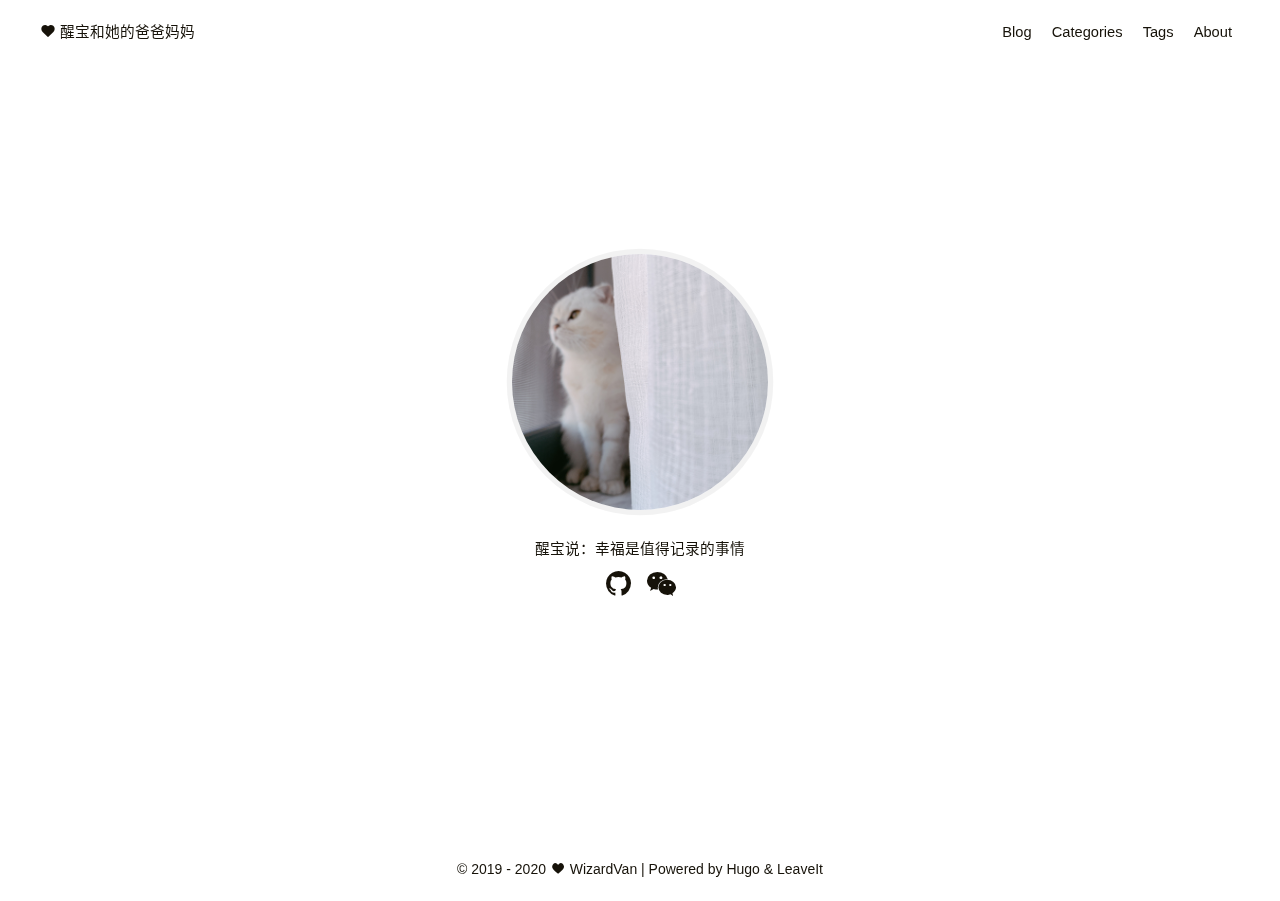
<file: index.html>
<!DOCTYPE html>
<html lang="zh-cn">
  <head>
	<meta name="generator" content="Hugo 0.54.0" />
  <meta http-equiv="content-type" content="text/html;charset=utf-8">
  <meta http-equiv="X-UA-Compatible" content="chrome=1">
  <meta name="viewport" content="width=device-width, initial-scale=1.0">
  <meta name="robots" content="noodp"/>
  <meta name="author" content="WizardVan">
  
  
  
  
  
  <link rel="canonical" href="https://wizardvan.github.io/" />
  <link rel="apple-touch-icon" sizes="180x180" href="/apple-touch-icon.png">
  <link rel="icon" type="image/png" sizes="32x32" href="/favicon-32x32.png">
  <link rel="icon" type="image/png" sizes="16x16" href="/favicon-16x16.png">
  <link rel="manifest" href="/site.webmanifest">
  <link rel="mask-icon" href="/safari-pinned-tab.svg" color="#5bbad5">
  <meta name="msapplication-TileColor" content="#da532c">
  <meta name="theme-color" content="#ffffff">
  <title>
       
       
           醒宝和她的爸爸妈妈
       
  </title>
  <meta name="title" content="醒宝和她的爸爸妈妈">
    
  
  <link rel="stylesheet" href="/font/iconfont.css">
  <link rel="stylesheet" href="/css/main.min.css">


  
    <link href="https://wizardvan.github.io/index.xml" rel="alternate" type="application/rss+xml" title="醒宝和她的爸爸妈妈" />
    <link href="https://wizardvan.github.io/index.xml" rel="feed" type="application/rss+xml" title="醒宝和她的爸爸妈妈" />
  
  

<script type="application/ld+json">
{
    "@context": "http://schema.org",
    "@type": "WebSite",
    "url": "https://wizardvan.github.io/",
    "name": "醒宝和她的爸爸妈妈",
    "author": {
        "@type": "Person",
        "name": "WizardVan"
    },
    "description": "",
}
</script>
 

</head>

  


  <body class="">
    <div class="wrapper">
        <nav class="navbar">
    <div class="container">
        <div class="navbar-header header-logo">
        	<a href="javascript:void(0);" class="theme-switch"><i class="iconfont icon-xihuan"></i></a>&nbsp;<a href="https://wizardvan.github.io/">醒宝和她的爸爸妈妈</a>
        </div>
        <div class="menu navbar-right">
                
                
                <a class="menu-item" href="/posts/" title="">Blog</a>
                
                <a class="menu-item" href="/categories/" title="">Categories</a>
                
                <a class="menu-item" href="/tags/" title="">Tags</a>
                
                <a class="menu-item" href="/about/" title="">About</a>
                
        </div>
    </div>
</nav>
<nav class="navbar-mobile" id="nav-mobile" style="display: none">
     <div class="container">
        <div class="navbar-header">
            <div>  <a href="javascript:void(0);" class="theme-switch"><i class="iconfont icon-xihuan"></i></a>&nbsp;<a href="https://wizardvan.github.io/">醒宝和她的爸爸妈妈</a></div>
            <div class="menu-toggle">
                <span></span><span></span><span></span>
            </div>
        </div>
     
          <div class="menu" id="mobile-menu">
                
                
                <a class="menu-item" href="/posts/" title="">Blog</a>
                
                <a class="menu-item" href="/categories/" title="">Categories</a>
                
                <a class="menu-item" href="/tags/" title="">Tags</a>
                
                <a class="menu-item" href="/about/" title="">About</a>
                
        </div>
    </div>
</nav>
    	 <main class="main">
          <div class="container">
      		
  
  	<div class="intro">
    
    
    
    <div class="avatar">
        <a href="/posts/"> <img src="/images/me/avatar.jpg"> </a>
    </div>
    
    
    <h2 class="description">
       醒宝说：幸福是值得记录的事情
    </h2>
    
    <div class="social-links">
      
<a href="https://github.com/wizardvan" target="_blank" rel="me noopener"><i class="iconfont icon-github"></i></a>



 

<a href="javascript:void(0);" target="_blank" rel="me noopener" onclick="document.getElementById('lightbox').style.display='inline';"><i class="iconfont icon-wechat"></i></a> 







    </div>
</div>


 


<style type="text/css">
.lightbox {
    position: fixed;
    top: 0;
    left: 0;
    width: 100%;
    height: 100%;
    background: rgba(0, 0, 0, .8);
}

.center {
    width: 220px;
    height: 220px;
    position: absolute;
    top: 50%;
    left: 50%;
    margin: -150px 0 0 -110px;
}

.center img {
    width: 220px;
}

.center i {
    color: #fff;
    font-size: 1.5em;
    position: relative;
    float: right;
    top: 0px;
    right: -20px;
    cursor: pointer;
}
</style>


<div id="lightbox" style="display: none" class="lightbox" onclick="document.getElementById('lightbox').style.display='none';">
    <div class="center">
        <i class="iconfont icon-close"></i>
        <img src="/images/me/wechat.jpg">
    </div>
</div>



  

          </div>
		   </main>
      <footer class="footer">
    <div class="copyright">
        &copy;
        
        <span itemprop="copyrightYear">2019 - 2020</span>
        
        <span class="with-love">
    	 <i class="iconfont icon-love"></i> 
         </span>
         
            <span class="author" itemprop="copyrightHolder"><a href="https://wizardvan.github.io/">WizardVan</a> | </span> 
         

         
		  <span>Powered by <a href="https://gohugo.io/" target="_blank" rel="external nofollow">Hugo</a> & <a href="https://github.com/liuzc/leaveit" target="_blank" rel="external nofollow">LeaveIt</a></span> 
    </div>
</footer>











    
    <script src="/js/vendor_main.min.js" async=""></script>



     </div>
  </body>
</html>
</file>
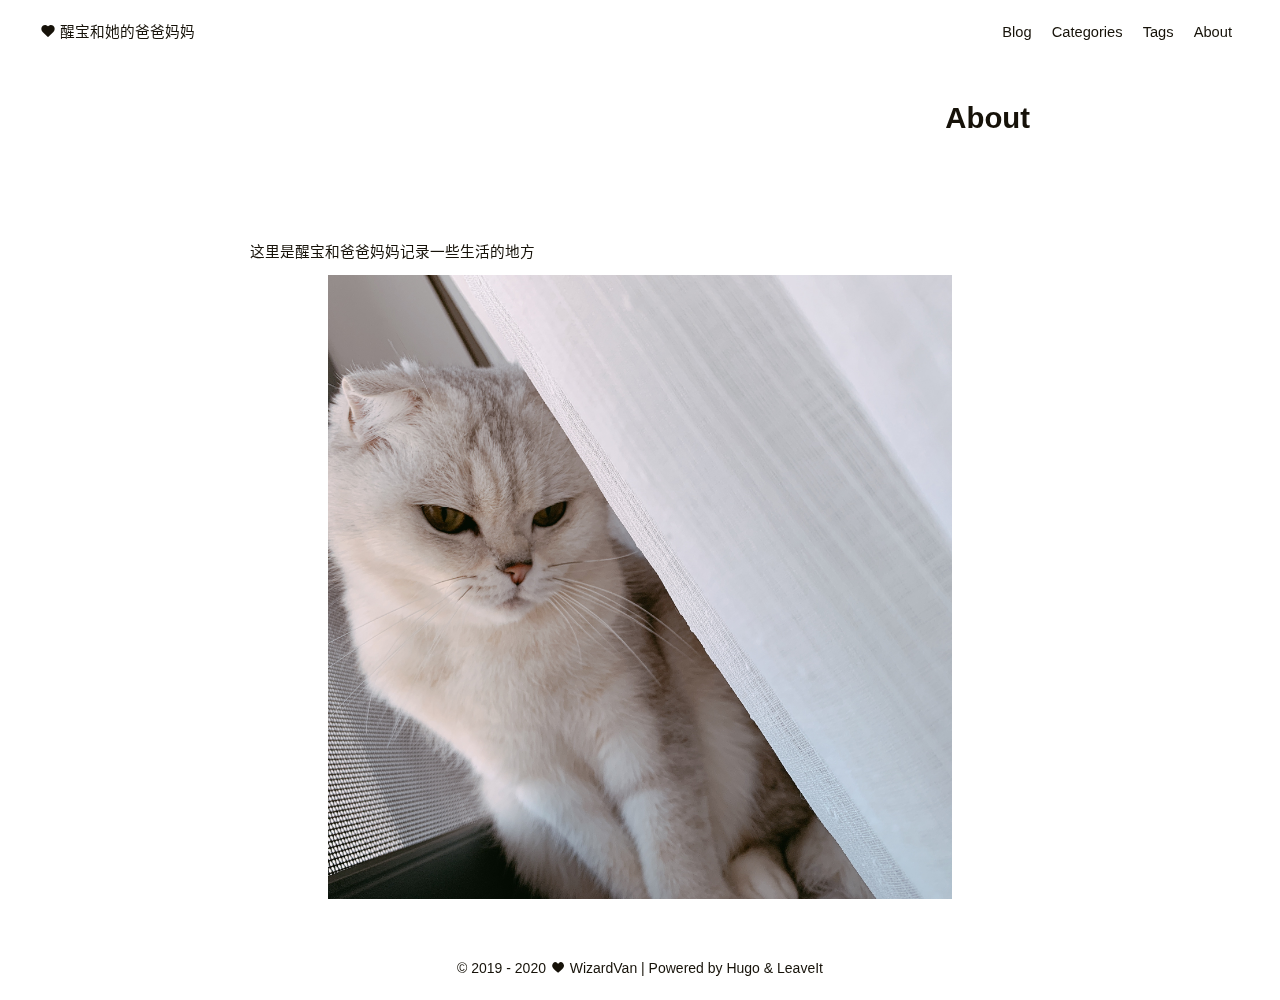
<file: about/index.html>
<!DOCTYPE html>
<html lang="zh-cn">
  <head>
  <meta http-equiv="content-type" content="text/html;charset=utf-8">
  <meta http-equiv="X-UA-Compatible" content="chrome=1">
  <meta name="viewport" content="width=device-width, initial-scale=1.0">
  <meta name="robots" content="noodp"/>
  <meta name="author" content="WizardVan">
  
  
  
  
  
  <link rel="canonical" href="https://wizardvan.github.io/about/" />
  <link rel="apple-touch-icon" sizes="180x180" href="/apple-touch-icon.png">
  <link rel="icon" type="image/png" sizes="32x32" href="/favicon-32x32.png">
  <link rel="icon" type="image/png" sizes="16x16" href="/favicon-16x16.png">
  <link rel="manifest" href="/site.webmanifest">
  <link rel="mask-icon" href="/safari-pinned-tab.svg" color="#5bbad5">
  <meta name="msapplication-TileColor" content="#da532c">
  <meta name="theme-color" content="#ffffff">
  <title>
       
       
           About | 醒宝和她的爸爸妈妈
       
  </title>
  <meta name="title" content="About | 醒宝和她的爸爸妈妈">
    
  
  <link rel="stylesheet" href="/font/iconfont.css">
  <link rel="stylesheet" href="/css/main.min.css">


  
  
 

<script type="application/ld+json">
 "@context" : "http://schema.org",
    "@type" : "BlogPosting",
    "mainEntityOfPage": {
         "@type": "WebPage",
         "@id": "https://wizardvan.github.io/"
    },
    "articleSection" : "",
    "name" : "About",
    "headline" : "About",
    "description" : "这里是醒宝和爸爸妈妈记录一些生活的地方",
    "inLanguage" : "zh-cn",
    "author" : "WizardVan",
    "creator" : "WizardVan",
    "publisher": "WizardVan",
    "accountablePerson" : "WizardVan",
    "copyrightHolder" : "WizardVan",
    "copyrightYear" : "2019",
    "datePublished": "2019-04-10 20:52:35 &#43;0800 CST",
    "dateModified" : "2019-04-10 20:52:35 &#43;0800 CST",
    "url" : "https://wizardvan.github.io/about/",
    "wordCount" : "19",
    "keywords" : [  "醒宝和她的爸爸妈妈"]
}
</script>

</head>

  


  <body class="">
    <div class="wrapper">
        <nav class="navbar">
    <div class="container">
        <div class="navbar-header header-logo">
        	<a href="javascript:void(0);" class="theme-switch"><i class="iconfont icon-xihuan"></i></a>&nbsp;<a href="https://wizardvan.github.io/">醒宝和她的爸爸妈妈</a>
        </div>
        <div class="menu navbar-right">
                
                
                <a class="menu-item" href="/posts/" title="">Blog</a>
                
                <a class="menu-item" href="/categories/" title="">Categories</a>
                
                <a class="menu-item" href="/tags/" title="">Tags</a>
                
                <a class="menu-item" href="/about/" title="">About</a>
                
        </div>
    </div>
</nav>
<nav class="navbar-mobile" id="nav-mobile" style="display: none">
     <div class="container">
        <div class="navbar-header">
            <div>  <a href="javascript:void(0);" class="theme-switch"><i class="iconfont icon-xihuan"></i></a>&nbsp;<a href="https://wizardvan.github.io/">醒宝和她的爸爸妈妈</a></div>
            <div class="menu-toggle">
                <span></span><span></span><span></span>
            </div>
        </div>
     
          <div class="menu" id="mobile-menu">
                
                
                <a class="menu-item" href="/posts/" title="">Blog</a>
                
                <a class="menu-item" href="/categories/" title="">Categories</a>
                
                <a class="menu-item" href="/tags/" title="">Tags</a>
                
                <a class="menu-item" href="/about/" title="">About</a>
                
        </div>
    </div>
</nav>
    	 <main class="main">
          <div class="container">
      		
<div class="post-warp archive">
    <h2 class="post-title" style="text-align:right;padding-bottom:2em">About</h2>
    <div class="post-content">
        <p>这里是醒宝和爸爸妈妈记录一些生活的地方</p>

<p><img src="/images/xingbao/20190410.jpg" alt="醒宝照片" /></p>

    </div>
</div>

          </div>
		   </main>
      <footer class="footer">
    <div class="copyright">
        &copy;
        
        <span itemprop="copyrightYear">2019 - 2020</span>
        
        <span class="with-love">
    	 <i class="iconfont icon-love"></i> 
         </span>
         
            <span class="author" itemprop="copyrightHolder"><a href="https://wizardvan.github.io/">WizardVan</a> | </span> 
         

         
		  <span>Powered by <a href="https://gohugo.io/" target="_blank" rel="external nofollow">Hugo</a> & <a href="https://github.com/liuzc/leaveit" target="_blank" rel="external nofollow">LeaveIt</a></span> 
    </div>
</footer>












    
    
    <script src="/js/vendor_no_gallery.min.js" async=""></script>
    
  



     </div>
  </body>
</html>
</file>
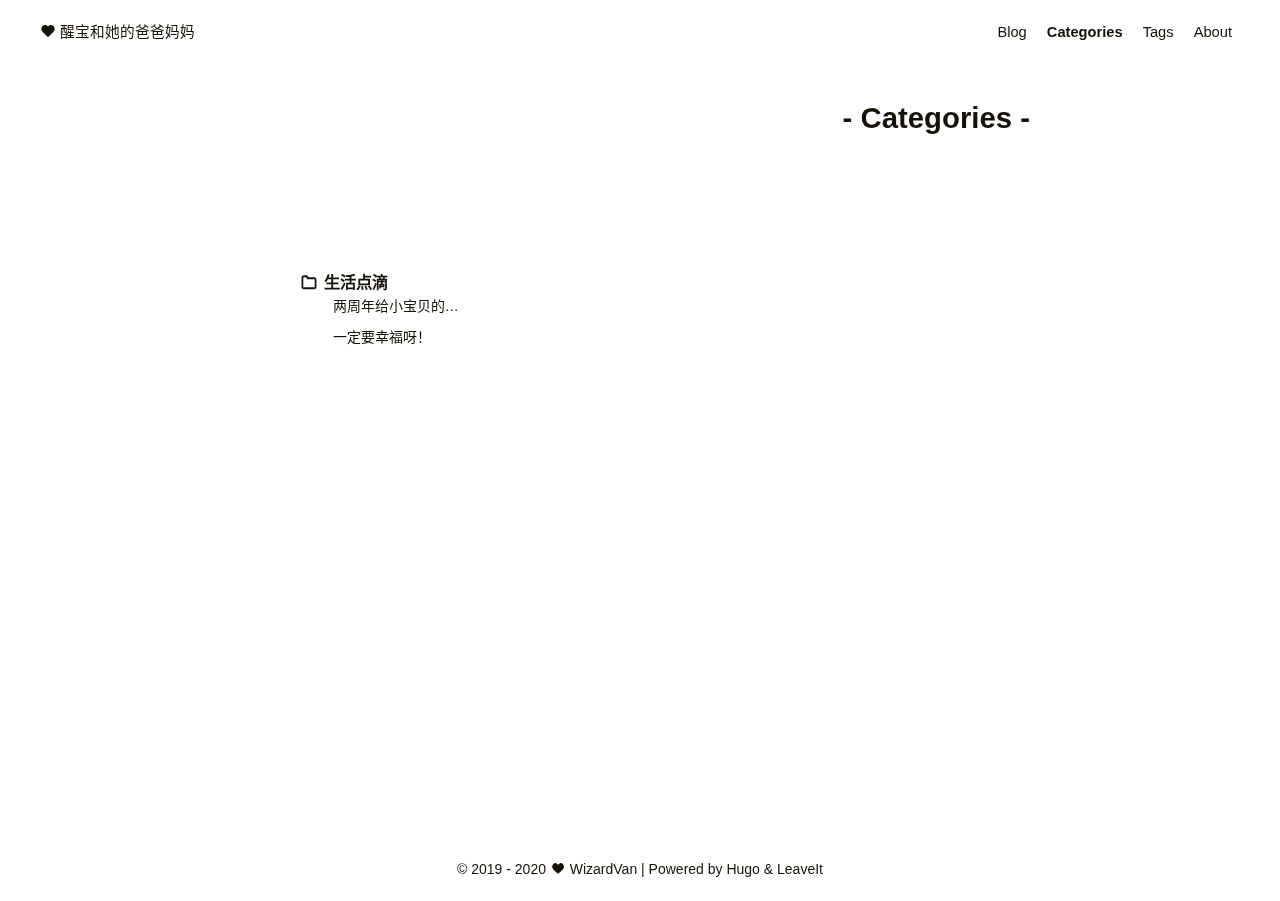
<file: categories/index.html>
<!DOCTYPE html>
<html lang="zh-cn">
  <head>
  <meta http-equiv="content-type" content="text/html;charset=utf-8">
  <meta http-equiv="X-UA-Compatible" content="chrome=1">
  <meta name="viewport" content="width=device-width, initial-scale=1.0">
  <meta name="robots" content="noodp"/>
  <meta name="author" content="WizardVan">
  
  
  
  
  
  <link rel="canonical" href="https://wizardvan.github.io/categories/" />
  <link rel="apple-touch-icon" sizes="180x180" href="/apple-touch-icon.png">
  <link rel="icon" type="image/png" sizes="32x32" href="/favicon-32x32.png">
  <link rel="icon" type="image/png" sizes="16x16" href="/favicon-16x16.png">
  <link rel="manifest" href="/site.webmanifest">
  <link rel="mask-icon" href="/safari-pinned-tab.svg" color="#5bbad5">
  <meta name="msapplication-TileColor" content="#da532c">
  <meta name="theme-color" content="#ffffff">
  <title>
       
       
           Categories | 醒宝和她的爸爸妈妈
       
  </title>
  <meta name="title" content="Categories | 醒宝和她的爸爸妈妈">
    
  
  <link rel="stylesheet" href="/font/iconfont.css">
  <link rel="stylesheet" href="/css/main.min.css">


  
    <link href="https://wizardvan.github.io/categories/index.xml" rel="alternate" type="application/rss+xml" title="醒宝和她的爸爸妈妈" />
    <link href="https://wizardvan.github.io/categories/index.xml" rel="feed" type="application/rss+xml" title="醒宝和她的爸爸妈妈" />
  
  
 

</head>

  


  <body class="">
    <div class="wrapper">
        <nav class="navbar">
    <div class="container">
        <div class="navbar-header header-logo">
        	<a href="javascript:void(0);" class="theme-switch"><i class="iconfont icon-xihuan"></i></a>&nbsp;<a href="https://wizardvan.github.io/">醒宝和她的爸爸妈妈</a>
        </div>
        <div class="menu navbar-right">
                
                
                <a class="menu-item" href="/posts/" title="">Blog</a>
                
                <a class="menu-item active" href="/categories/" title="">Categories</a>
                
                <a class="menu-item" href="/tags/" title="">Tags</a>
                
                <a class="menu-item" href="/about/" title="">About</a>
                
        </div>
    </div>
</nav>
<nav class="navbar-mobile" id="nav-mobile" style="display: none">
     <div class="container">
        <div class="navbar-header">
            <div>  <a href="javascript:void(0);" class="theme-switch"><i class="iconfont icon-xihuan"></i></a>&nbsp;<a href="https://wizardvan.github.io/">醒宝和她的爸爸妈妈</a></div>
            <div class="menu-toggle">
                <span></span><span></span><span></span>
            </div>
        </div>
     
          <div class="menu" id="mobile-menu">
                
                
                <a class="menu-item" href="/posts/" title="">Blog</a>
                
                <a class="menu-item active" href="/categories/" title="">Categories</a>
                
                <a class="menu-item" href="/tags/" title="">Tags</a>
                
                <a class="menu-item" href="/about/" title="">About</a>
                
        </div>
    </div>
</nav>
    	 <main class="main">
          <div class="container">
      		






<div class="post-warp categories">
    <h2 class="post-title" style="text-align:right;padding-bottom:2em">-&nbsp;Categories&nbsp;-</h2>


<div class="categories-card">

    
    
    
         <div class="card-item">
           <div class="categories" >
             <a href="/categories/%E7%94%9F%E6%B4%BB%E7%82%B9%E6%BB%B4/"><h3> <i class="iconfont icon-folder" style="padding-right: 3px"></i> 生活点滴  </h3> </a>
                  
                <article class="archive-item">
                <a href="/2020/20200104/" class="archive-item-link">两周年给小宝贝的情书</a>
                </article>
                 
                <article class="archive-item">
                <a href="/2019/20190410/" class="archive-item-link">一定要幸福呀！</a>
                </article>
              
               
           </div>
        </div>
    

</div> 
 

</div>

          </div>
		   </main>
      <footer class="footer">
    <div class="copyright">
        &copy;
        
        <span itemprop="copyrightYear">2019 - 2020</span>
        
        <span class="with-love">
    	 <i class="iconfont icon-love"></i> 
         </span>
         
            <span class="author" itemprop="copyrightHolder"><a href="https://wizardvan.github.io/">WizardVan</a> | </span> 
         

         
		  <span>Powered by <a href="https://gohugo.io/" target="_blank" rel="external nofollow">Hugo</a> & <a href="https://github.com/liuzc/leaveit" target="_blank" rel="external nofollow">LeaveIt</a></span> 
    </div>
</footer>











    
    <script src="/js/vendor_main.min.js" async=""></script>



     </div>
  </body>
</html>
</file>
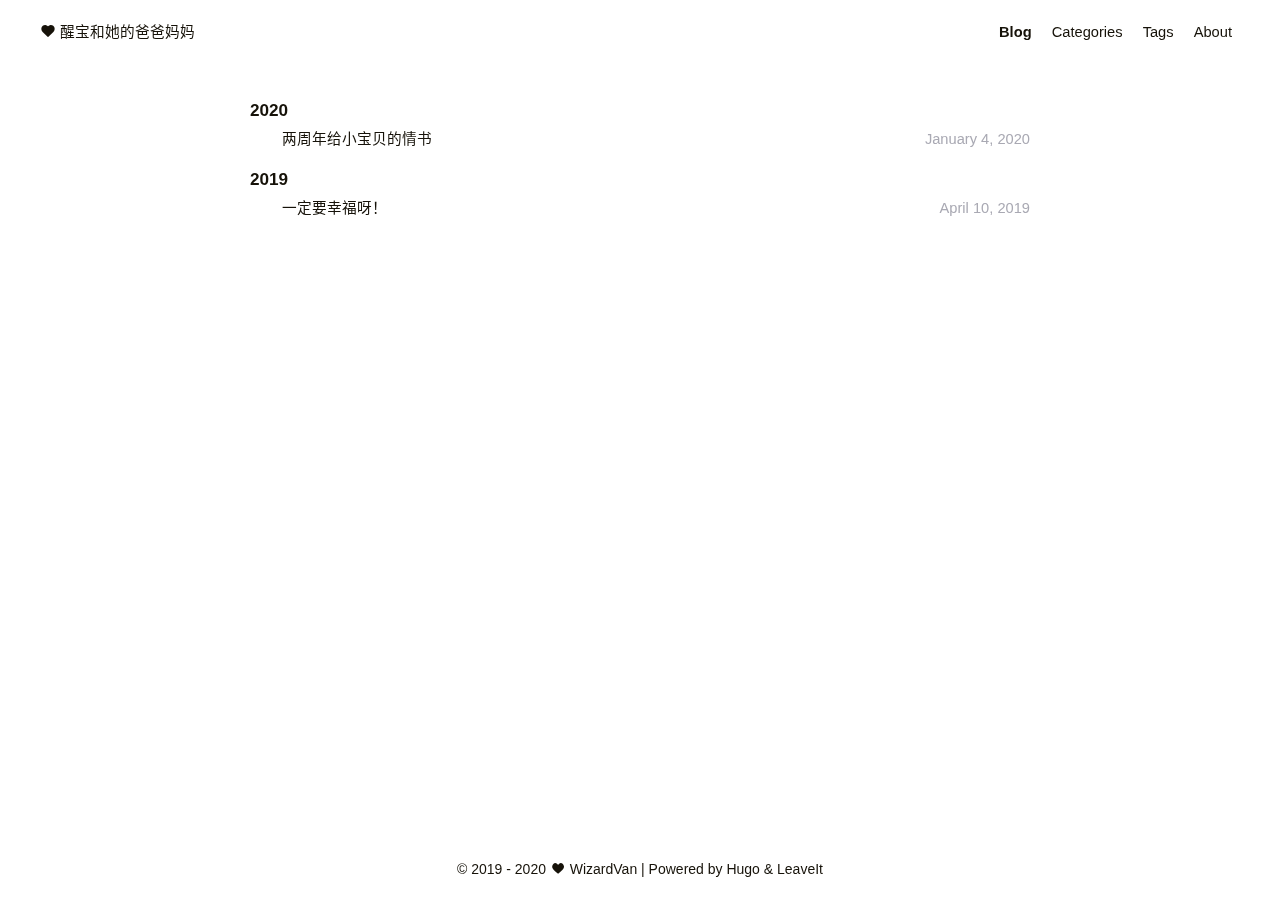
<file: posts/index.html>
<!DOCTYPE html>
<html lang="zh-cn">
  <head>
  <meta http-equiv="content-type" content="text/html;charset=utf-8">
  <meta http-equiv="X-UA-Compatible" content="chrome=1">
  <meta name="viewport" content="width=device-width, initial-scale=1.0">
  <meta name="robots" content="noodp"/>
  <meta name="author" content="WizardVan">
  
  
  
  
  
  <link rel="canonical" href="https://wizardvan.github.io/posts/" />
  <link rel="apple-touch-icon" sizes="180x180" href="/apple-touch-icon.png">
  <link rel="icon" type="image/png" sizes="32x32" href="/favicon-32x32.png">
  <link rel="icon" type="image/png" sizes="16x16" href="/favicon-16x16.png">
  <link rel="manifest" href="/site.webmanifest">
  <link rel="mask-icon" href="/safari-pinned-tab.svg" color="#5bbad5">
  <meta name="msapplication-TileColor" content="#da532c">
  <meta name="theme-color" content="#ffffff">
  <title>
       
       
           Posts | 醒宝和她的爸爸妈妈
       
  </title>
  <meta name="title" content="Posts | 醒宝和她的爸爸妈妈">
    
  
  <link rel="stylesheet" href="/font/iconfont.css">
  <link rel="stylesheet" href="/css/main.min.css">


  
    <link href="https://wizardvan.github.io/posts/index.xml" rel="alternate" type="application/rss+xml" title="醒宝和她的爸爸妈妈" />
    <link href="https://wizardvan.github.io/posts/index.xml" rel="feed" type="application/rss+xml" title="醒宝和她的爸爸妈妈" />
  
  
 

</head>

  


  <body class="">
    <div class="wrapper">
        <nav class="navbar">
    <div class="container">
        <div class="navbar-header header-logo">
        	<a href="javascript:void(0);" class="theme-switch"><i class="iconfont icon-xihuan"></i></a>&nbsp;<a href="https://wizardvan.github.io/">醒宝和她的爸爸妈妈</a>
        </div>
        <div class="menu navbar-right">
                
                
                <a class="menu-item active" href="/posts/" title="">Blog</a>
                
                <a class="menu-item" href="/categories/" title="">Categories</a>
                
                <a class="menu-item" href="/tags/" title="">Tags</a>
                
                <a class="menu-item" href="/about/" title="">About</a>
                
        </div>
    </div>
</nav>
<nav class="navbar-mobile" id="nav-mobile" style="display: none">
     <div class="container">
        <div class="navbar-header">
            <div>  <a href="javascript:void(0);" class="theme-switch"><i class="iconfont icon-xihuan"></i></a>&nbsp;<a href="https://wizardvan.github.io/">醒宝和她的爸爸妈妈</a></div>
            <div class="menu-toggle">
                <span></span><span></span><span></span>
            </div>
        </div>
     
          <div class="menu" id="mobile-menu">
                
                
                <a class="menu-item active" href="/posts/" title="">Blog</a>
                
                <a class="menu-item" href="/categories/" title="">Categories</a>
                
                <a class="menu-item" href="/tags/" title="">Tags</a>
                
                <a class="menu-item" href="/about/" title="">About</a>
                
        </div>
    </div>
</nav>
    	 <main class="main">
          <div class="container">
      		
<div class="post-warp archive">
    
    <h3>2020</h3>

    
    <article class="archive-item">
        <a href="/2020/20200104/" class="archive-item-link">两周年给小宝贝的情书</a>
        <span class="archive-item-date">
            January 4, 2020
        </span>
    </article>
     
    <h3>2019</h3>

    
    <article class="archive-item">
        <a href="/2019/20190410/" class="archive-item-link">一定要幸福呀！</a>
        <span class="archive-item-date">
            April 10, 2019
        </span>
    </article>
     
    

</div>

          </div>
		   </main>
      <footer class="footer">
    <div class="copyright">
        &copy;
        
        <span itemprop="copyrightYear">2019 - 2020</span>
        
        <span class="with-love">
    	 <i class="iconfont icon-love"></i> 
         </span>
         
            <span class="author" itemprop="copyrightHolder"><a href="https://wizardvan.github.io/">WizardVan</a> | </span> 
         

         
		  <span>Powered by <a href="https://gohugo.io/" target="_blank" rel="external nofollow">Hugo</a> & <a href="https://github.com/liuzc/leaveit" target="_blank" rel="external nofollow">LeaveIt</a></span> 
    </div>
</footer>











    
    <script src="/js/vendor_main.min.js" async=""></script>



     </div>
  </body>
</html>
</file>
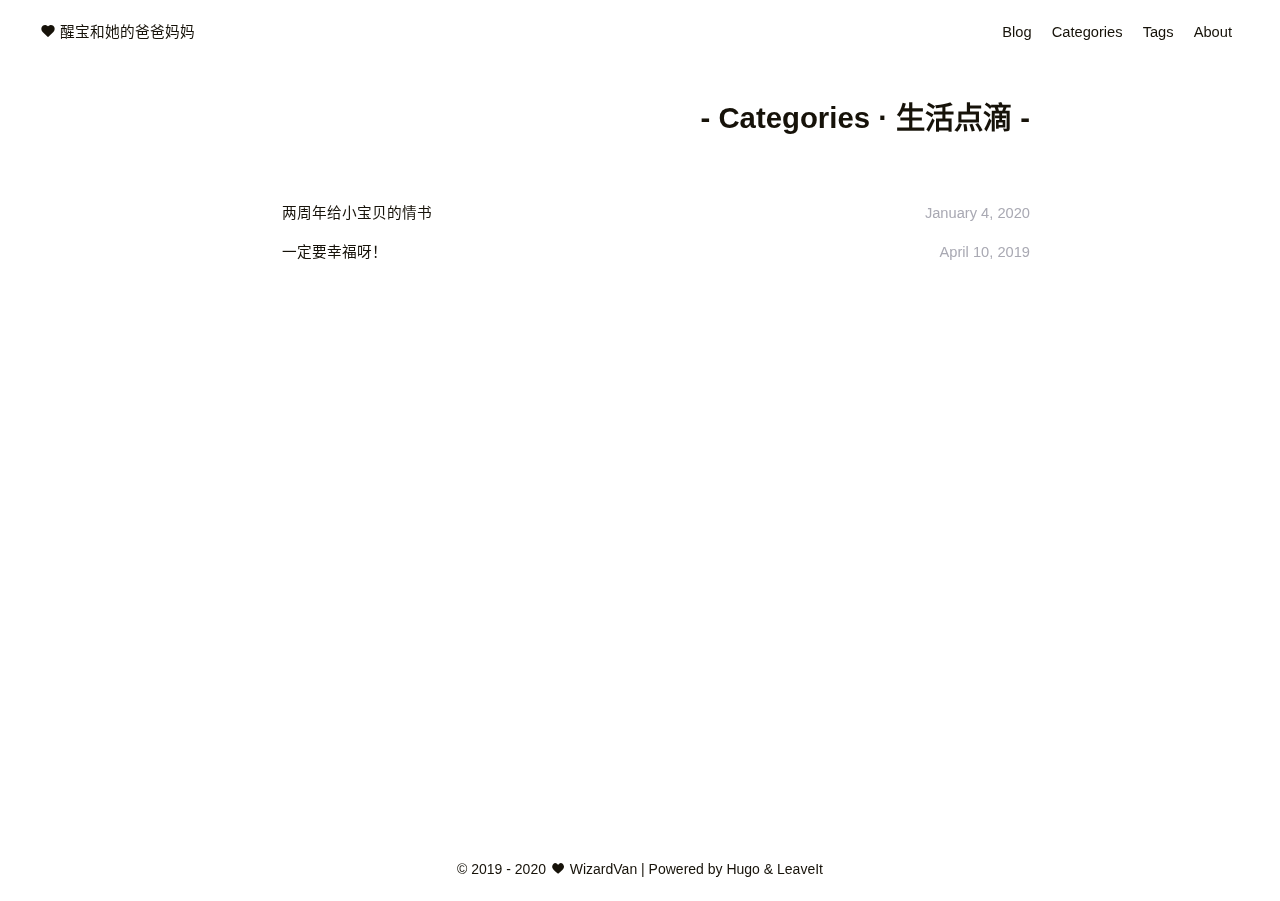
<file: categories/生活点滴/index.html>
<!DOCTYPE html>
<html lang="zh-cn">
  <head>
  <meta http-equiv="content-type" content="text/html;charset=utf-8">
  <meta http-equiv="X-UA-Compatible" content="chrome=1">
  <meta name="viewport" content="width=device-width, initial-scale=1.0">
  <meta name="robots" content="noodp"/>
  <meta name="author" content="WizardVan">
  
  
  
  
  
  <link rel="canonical" href="https://wizardvan.github.io/categories/%E7%94%9F%E6%B4%BB%E7%82%B9%E6%BB%B4/" />
  <link rel="apple-touch-icon" sizes="180x180" href="/apple-touch-icon.png">
  <link rel="icon" type="image/png" sizes="32x32" href="/favicon-32x32.png">
  <link rel="icon" type="image/png" sizes="16x16" href="/favicon-16x16.png">
  <link rel="manifest" href="/site.webmanifest">
  <link rel="mask-icon" href="/safari-pinned-tab.svg" color="#5bbad5">
  <meta name="msapplication-TileColor" content="#da532c">
  <meta name="theme-color" content="#ffffff">
  <title>
       
       
           生活点滴 | 醒宝和她的爸爸妈妈
       
  </title>
  <meta name="title" content="生活点滴 | 醒宝和她的爸爸妈妈">
    
  
  <link rel="stylesheet" href="/font/iconfont.css">
  <link rel="stylesheet" href="/css/main.min.css">


  
    <link href="https://wizardvan.github.io/categories/%E7%94%9F%E6%B4%BB%E7%82%B9%E6%BB%B4/index.xml" rel="alternate" type="application/rss+xml" title="醒宝和她的爸爸妈妈" />
    <link href="https://wizardvan.github.io/categories/%E7%94%9F%E6%B4%BB%E7%82%B9%E6%BB%B4/index.xml" rel="feed" type="application/rss+xml" title="醒宝和她的爸爸妈妈" />
  
  
 

</head>

  


  <body class="">
    <div class="wrapper">
        <nav class="navbar">
    <div class="container">
        <div class="navbar-header header-logo">
        	<a href="javascript:void(0);" class="theme-switch"><i class="iconfont icon-xihuan"></i></a>&nbsp;<a href="https://wizardvan.github.io/">醒宝和她的爸爸妈妈</a>
        </div>
        <div class="menu navbar-right">
                
                
                <a class="menu-item" href="/posts/" title="">Blog</a>
                
                <a class="menu-item" href="/categories/" title="">Categories</a>
                
                <a class="menu-item" href="/tags/" title="">Tags</a>
                
                <a class="menu-item" href="/about/" title="">About</a>
                
        </div>
    </div>
</nav>
<nav class="navbar-mobile" id="nav-mobile" style="display: none">
     <div class="container">
        <div class="navbar-header">
            <div>  <a href="javascript:void(0);" class="theme-switch"><i class="iconfont icon-xihuan"></i></a>&nbsp;<a href="https://wizardvan.github.io/">醒宝和她的爸爸妈妈</a></div>
            <div class="menu-toggle">
                <span></span><span></span><span></span>
            </div>
        </div>
     
          <div class="menu" id="mobile-menu">
                
                
                <a class="menu-item" href="/posts/" title="">Blog</a>
                
                <a class="menu-item" href="/categories/" title="">Categories</a>
                
                <a class="menu-item" href="/tags/" title="">Tags</a>
                
                <a class="menu-item" href="/about/" title="">About</a>
                
        </div>
    </div>
</nav>
    	 <main class="main">
          <div class="container">
      		

<div class="post-warp archive">
    <h2 class="post-title" style="text-align:right;padding-bottom:2em">-&nbsp;Categories&nbsp;·&nbsp;生活点滴&nbsp;-</h2>
    
    <article class="archive-item">
        <a href="https://wizardvan.github.io/2020/20200104/" class="archive-item-link hvr-underline-from-center">两周年给小宝贝的情书</a>
        <span class="archive-item-date">
            January 4, 2020
        </span>
    </article>
    
    <article class="archive-item">
        <a href="https://wizardvan.github.io/2019/20190410/" class="archive-item-link hvr-underline-from-center">一定要幸福呀！</a>
        <span class="archive-item-date">
            April 10, 2019
        </span>
    </article>
     
    

</div>

          </div>
		   </main>
      <footer class="footer">
    <div class="copyright">
        &copy;
        
        <span itemprop="copyrightYear">2019 - 2020</span>
        
        <span class="with-love">
    	 <i class="iconfont icon-love"></i> 
         </span>
         
            <span class="author" itemprop="copyrightHolder"><a href="https://wizardvan.github.io/">WizardVan</a> | </span> 
         

         
		  <span>Powered by <a href="https://gohugo.io/" target="_blank" rel="external nofollow">Hugo</a> & <a href="https://github.com/liuzc/leaveit" target="_blank" rel="external nofollow">LeaveIt</a></span> 
    </div>
</footer>











    
    <script src="/js/vendor_main.min.js" async=""></script>



     </div>
  </body>
</html>
</file>
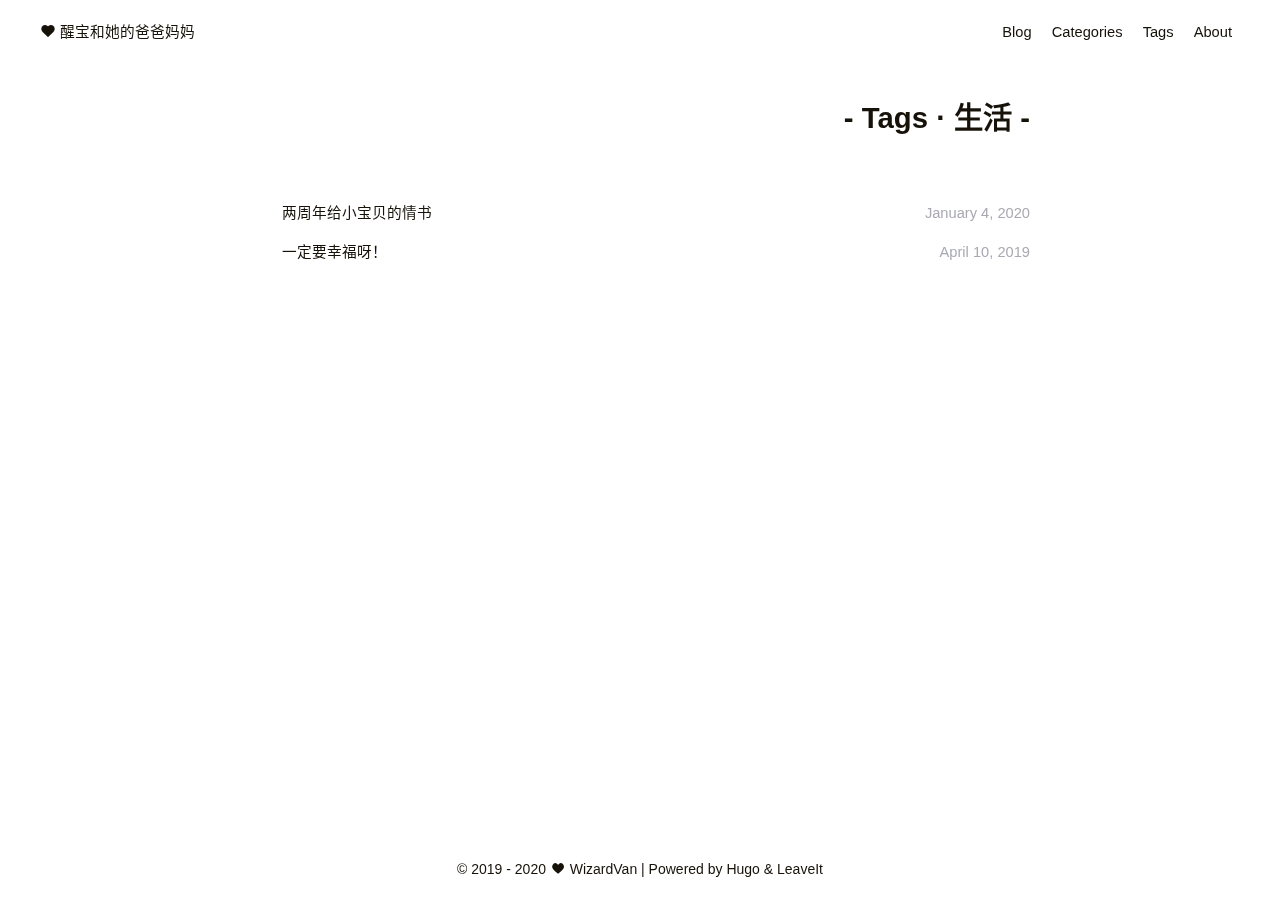
<file: tags/生活/index.html>
<!DOCTYPE html>
<html lang="zh-cn">
  <head>
  <meta http-equiv="content-type" content="text/html;charset=utf-8">
  <meta http-equiv="X-UA-Compatible" content="chrome=1">
  <meta name="viewport" content="width=device-width, initial-scale=1.0">
  <meta name="robots" content="noodp"/>
  <meta name="author" content="WizardVan">
  
  
  
  
  
  <link rel="canonical" href="https://wizardvan.github.io/tags/%E7%94%9F%E6%B4%BB/" />
  <link rel="apple-touch-icon" sizes="180x180" href="/apple-touch-icon.png">
  <link rel="icon" type="image/png" sizes="32x32" href="/favicon-32x32.png">
  <link rel="icon" type="image/png" sizes="16x16" href="/favicon-16x16.png">
  <link rel="manifest" href="/site.webmanifest">
  <link rel="mask-icon" href="/safari-pinned-tab.svg" color="#5bbad5">
  <meta name="msapplication-TileColor" content="#da532c">
  <meta name="theme-color" content="#ffffff">
  <title>
       
       
           生活 | 醒宝和她的爸爸妈妈
       
  </title>
  <meta name="title" content="生活 | 醒宝和她的爸爸妈妈">
    
  
  <link rel="stylesheet" href="/font/iconfont.css">
  <link rel="stylesheet" href="/css/main.min.css">


  
    <link href="https://wizardvan.github.io/tags/%E7%94%9F%E6%B4%BB/index.xml" rel="alternate" type="application/rss+xml" title="醒宝和她的爸爸妈妈" />
    <link href="https://wizardvan.github.io/tags/%E7%94%9F%E6%B4%BB/index.xml" rel="feed" type="application/rss+xml" title="醒宝和她的爸爸妈妈" />
  
  
 

</head>

  


  <body class="">
    <div class="wrapper">
        <nav class="navbar">
    <div class="container">
        <div class="navbar-header header-logo">
        	<a href="javascript:void(0);" class="theme-switch"><i class="iconfont icon-xihuan"></i></a>&nbsp;<a href="https://wizardvan.github.io/">醒宝和她的爸爸妈妈</a>
        </div>
        <div class="menu navbar-right">
                
                
                <a class="menu-item" href="/posts/" title="">Blog</a>
                
                <a class="menu-item" href="/categories/" title="">Categories</a>
                
                <a class="menu-item" href="/tags/" title="">Tags</a>
                
                <a class="menu-item" href="/about/" title="">About</a>
                
        </div>
    </div>
</nav>
<nav class="navbar-mobile" id="nav-mobile" style="display: none">
     <div class="container">
        <div class="navbar-header">
            <div>  <a href="javascript:void(0);" class="theme-switch"><i class="iconfont icon-xihuan"></i></a>&nbsp;<a href="https://wizardvan.github.io/">醒宝和她的爸爸妈妈</a></div>
            <div class="menu-toggle">
                <span></span><span></span><span></span>
            </div>
        </div>
     
          <div class="menu" id="mobile-menu">
                
                
                <a class="menu-item" href="/posts/" title="">Blog</a>
                
                <a class="menu-item" href="/categories/" title="">Categories</a>
                
                <a class="menu-item" href="/tags/" title="">Tags</a>
                
                <a class="menu-item" href="/about/" title="">About</a>
                
        </div>
    </div>
</nav>
    	 <main class="main">
          <div class="container">
      		

<div class="post-warp archive">
    <h2 class="post-title" style="text-align:right;padding-bottom:2em">-&nbsp;Tags&nbsp;·&nbsp;生活&nbsp;-</h2>
    
    <article class="archive-item">
        <a href="https://wizardvan.github.io/2020/20200104/" class="archive-item-link hvr-underline-from-center">两周年给小宝贝的情书</a>
        <span class="archive-item-date">
            January 4, 2020
        </span>
    </article>
    
    <article class="archive-item">
        <a href="https://wizardvan.github.io/2019/20190410/" class="archive-item-link hvr-underline-from-center">一定要幸福呀！</a>
        <span class="archive-item-date">
            April 10, 2019
        </span>
    </article>
     
    

</div>

          </div>
		   </main>
      <footer class="footer">
    <div class="copyright">
        &copy;
        
        <span itemprop="copyrightYear">2019 - 2020</span>
        
        <span class="with-love">
    	 <i class="iconfont icon-love"></i> 
         </span>
         
            <span class="author" itemprop="copyrightHolder"><a href="https://wizardvan.github.io/">WizardVan</a> | </span> 
         

         
		  <span>Powered by <a href="https://gohugo.io/" target="_blank" rel="external nofollow">Hugo</a> & <a href="https://github.com/liuzc/leaveit" target="_blank" rel="external nofollow">LeaveIt</a></span> 
    </div>
</footer>











    
    <script src="/js/vendor_main.min.js" async=""></script>



     </div>
  </body>
</html>
</file>
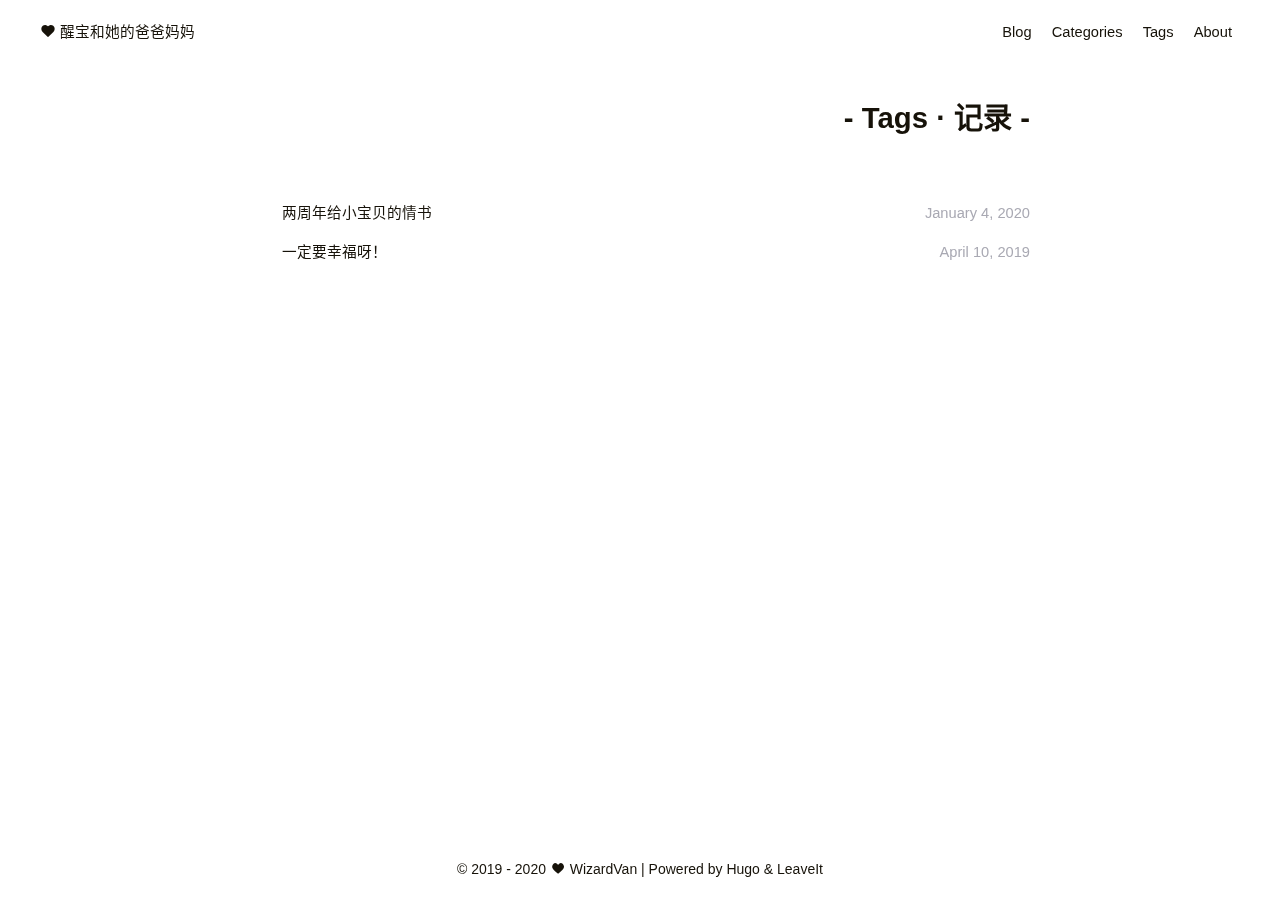
<file: tags/记录/index.html>
<!DOCTYPE html>
<html lang="zh-cn">
  <head>
  <meta http-equiv="content-type" content="text/html;charset=utf-8">
  <meta http-equiv="X-UA-Compatible" content="chrome=1">
  <meta name="viewport" content="width=device-width, initial-scale=1.0">
  <meta name="robots" content="noodp"/>
  <meta name="author" content="WizardVan">
  
  
  
  
  
  <link rel="canonical" href="https://wizardvan.github.io/tags/%E8%AE%B0%E5%BD%95/" />
  <link rel="apple-touch-icon" sizes="180x180" href="/apple-touch-icon.png">
  <link rel="icon" type="image/png" sizes="32x32" href="/favicon-32x32.png">
  <link rel="icon" type="image/png" sizes="16x16" href="/favicon-16x16.png">
  <link rel="manifest" href="/site.webmanifest">
  <link rel="mask-icon" href="/safari-pinned-tab.svg" color="#5bbad5">
  <meta name="msapplication-TileColor" content="#da532c">
  <meta name="theme-color" content="#ffffff">
  <title>
       
       
           记录 | 醒宝和她的爸爸妈妈
       
  </title>
  <meta name="title" content="记录 | 醒宝和她的爸爸妈妈">
    
  
  <link rel="stylesheet" href="/font/iconfont.css">
  <link rel="stylesheet" href="/css/main.min.css">


  
    <link href="https://wizardvan.github.io/tags/%E8%AE%B0%E5%BD%95/index.xml" rel="alternate" type="application/rss+xml" title="醒宝和她的爸爸妈妈" />
    <link href="https://wizardvan.github.io/tags/%E8%AE%B0%E5%BD%95/index.xml" rel="feed" type="application/rss+xml" title="醒宝和她的爸爸妈妈" />
  
  
 

</head>

  


  <body class="">
    <div class="wrapper">
        <nav class="navbar">
    <div class="container">
        <div class="navbar-header header-logo">
        	<a href="javascript:void(0);" class="theme-switch"><i class="iconfont icon-xihuan"></i></a>&nbsp;<a href="https://wizardvan.github.io/">醒宝和她的爸爸妈妈</a>
        </div>
        <div class="menu navbar-right">
                
                
                <a class="menu-item" href="/posts/" title="">Blog</a>
                
                <a class="menu-item" href="/categories/" title="">Categories</a>
                
                <a class="menu-item" href="/tags/" title="">Tags</a>
                
                <a class="menu-item" href="/about/" title="">About</a>
                
        </div>
    </div>
</nav>
<nav class="navbar-mobile" id="nav-mobile" style="display: none">
     <div class="container">
        <div class="navbar-header">
            <div>  <a href="javascript:void(0);" class="theme-switch"><i class="iconfont icon-xihuan"></i></a>&nbsp;<a href="https://wizardvan.github.io/">醒宝和她的爸爸妈妈</a></div>
            <div class="menu-toggle">
                <span></span><span></span><span></span>
            </div>
        </div>
     
          <div class="menu" id="mobile-menu">
                
                
                <a class="menu-item" href="/posts/" title="">Blog</a>
                
                <a class="menu-item" href="/categories/" title="">Categories</a>
                
                <a class="menu-item" href="/tags/" title="">Tags</a>
                
                <a class="menu-item" href="/about/" title="">About</a>
                
        </div>
    </div>
</nav>
    	 <main class="main">
          <div class="container">
      		

<div class="post-warp archive">
    <h2 class="post-title" style="text-align:right;padding-bottom:2em">-&nbsp;Tags&nbsp;·&nbsp;记录&nbsp;-</h2>
    
    <article class="archive-item">
        <a href="https://wizardvan.github.io/2020/20200104/" class="archive-item-link hvr-underline-from-center">两周年给小宝贝的情书</a>
        <span class="archive-item-date">
            January 4, 2020
        </span>
    </article>
    
    <article class="archive-item">
        <a href="https://wizardvan.github.io/2019/20190410/" class="archive-item-link hvr-underline-from-center">一定要幸福呀！</a>
        <span class="archive-item-date">
            April 10, 2019
        </span>
    </article>
     
    

</div>

          </div>
		   </main>
      <footer class="footer">
    <div class="copyright">
        &copy;
        
        <span itemprop="copyrightYear">2019 - 2020</span>
        
        <span class="with-love">
    	 <i class="iconfont icon-love"></i> 
         </span>
         
            <span class="author" itemprop="copyrightHolder"><a href="https://wizardvan.github.io/">WizardVan</a> | </span> 
         

         
		  <span>Powered by <a href="https://gohugo.io/" target="_blank" rel="external nofollow">Hugo</a> & <a href="https://github.com/liuzc/leaveit" target="_blank" rel="external nofollow">LeaveIt</a></span> 
    </div>
</footer>











    
    <script src="/js/vendor_main.min.js" async=""></script>



     </div>
  </body>
</html>
</file>
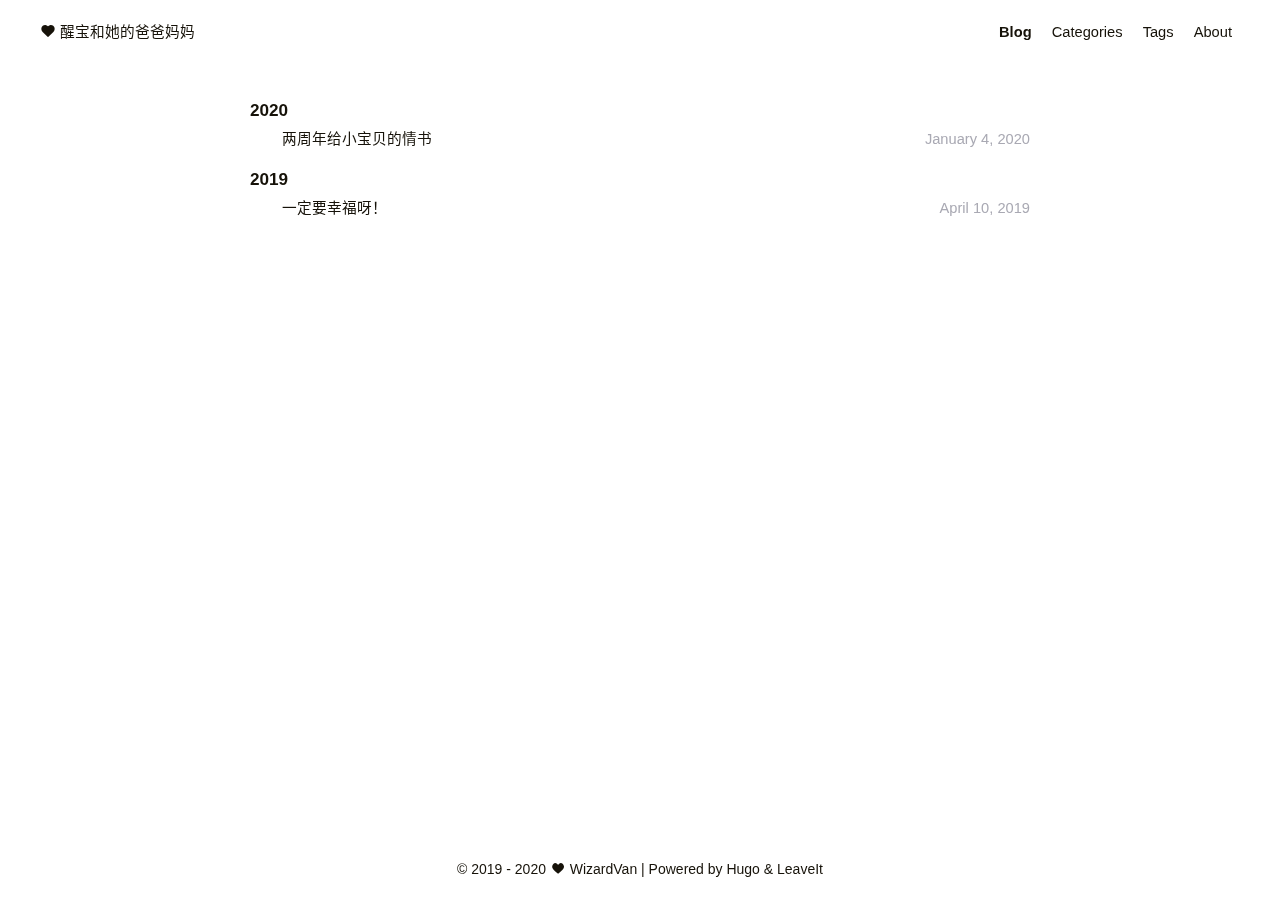
<file: posts/page/1/index.html>
<!DOCTYPE html><html><head><title>https://wizardvan.github.io/posts/</title><link rel="canonical" href="https://wizardvan.github.io/posts/"/><meta name="robots" content="noindex"><meta charset="utf-8" /><meta http-equiv="refresh" content="0; url=https://wizardvan.github.io/posts/" /></head></html>
</file>
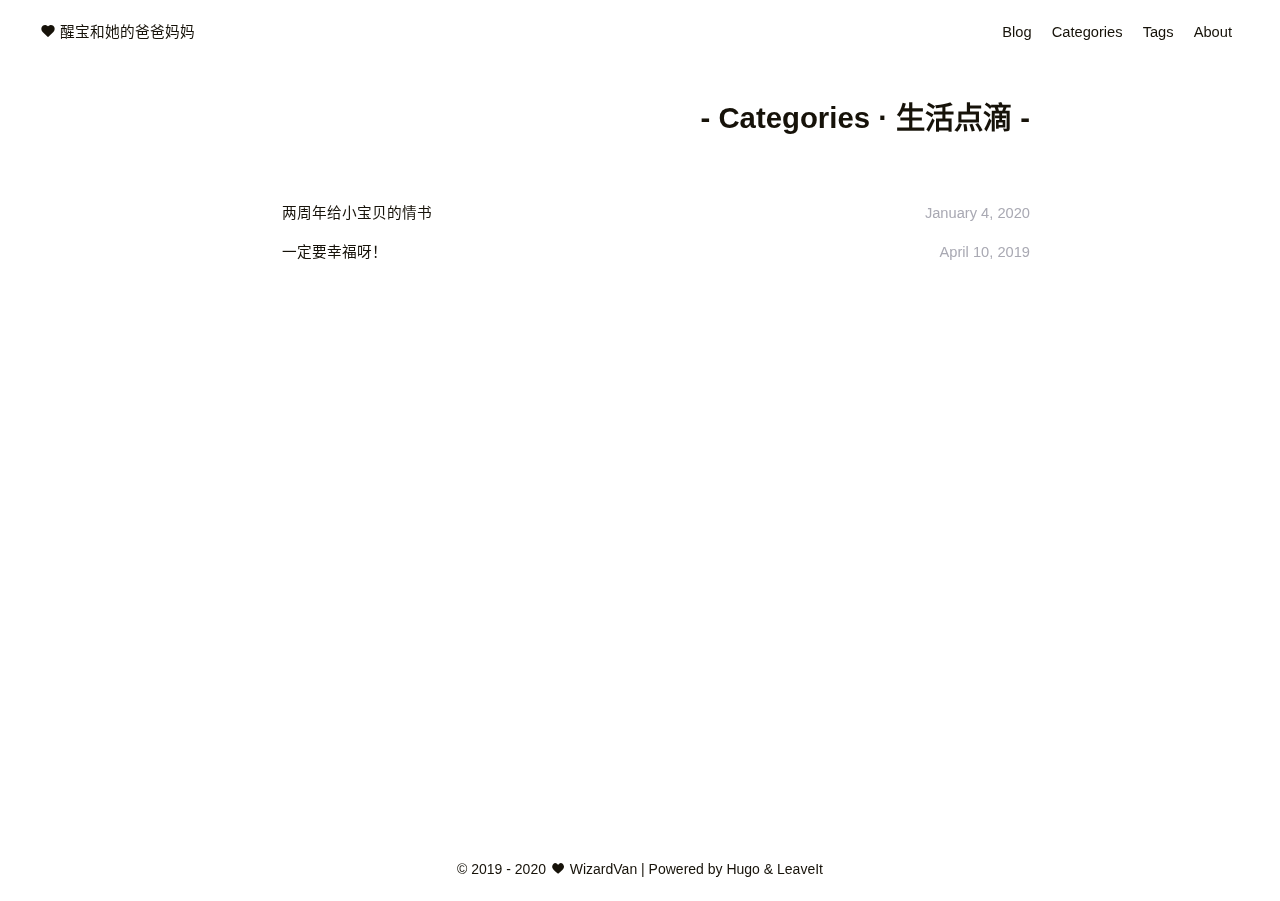
<file: categories/生活点滴/page/1/index.html>
<!DOCTYPE html><html><head><title>https://wizardvan.github.io/categories/%E7%94%9F%E6%B4%BB%E7%82%B9%E6%BB%B4/</title><link rel="canonical" href="https://wizardvan.github.io/categories/%E7%94%9F%E6%B4%BB%E7%82%B9%E6%BB%B4/"/><meta name="robots" content="noindex"><meta charset="utf-8" /><meta http-equiv="refresh" content="0; url=https://wizardvan.github.io/categories/%E7%94%9F%E6%B4%BB%E7%82%B9%E6%BB%B4/" /></head></html>
</file>
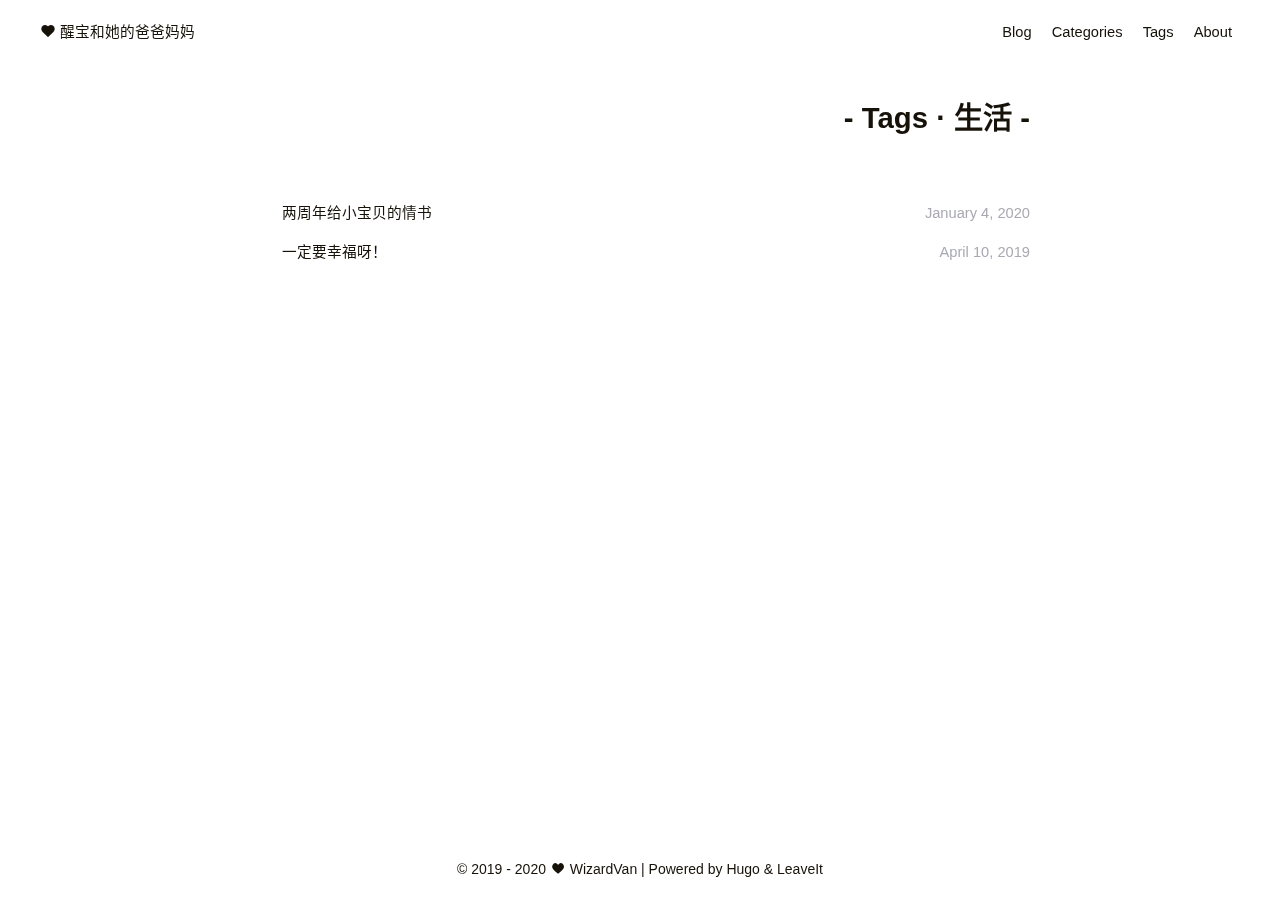
<file: tags/生活/page/1/index.html>
<!DOCTYPE html><html><head><title>https://wizardvan.github.io/tags/%E7%94%9F%E6%B4%BB/</title><link rel="canonical" href="https://wizardvan.github.io/tags/%E7%94%9F%E6%B4%BB/"/><meta name="robots" content="noindex"><meta charset="utf-8" /><meta http-equiv="refresh" content="0; url=https://wizardvan.github.io/tags/%E7%94%9F%E6%B4%BB/" /></head></html>
</file>
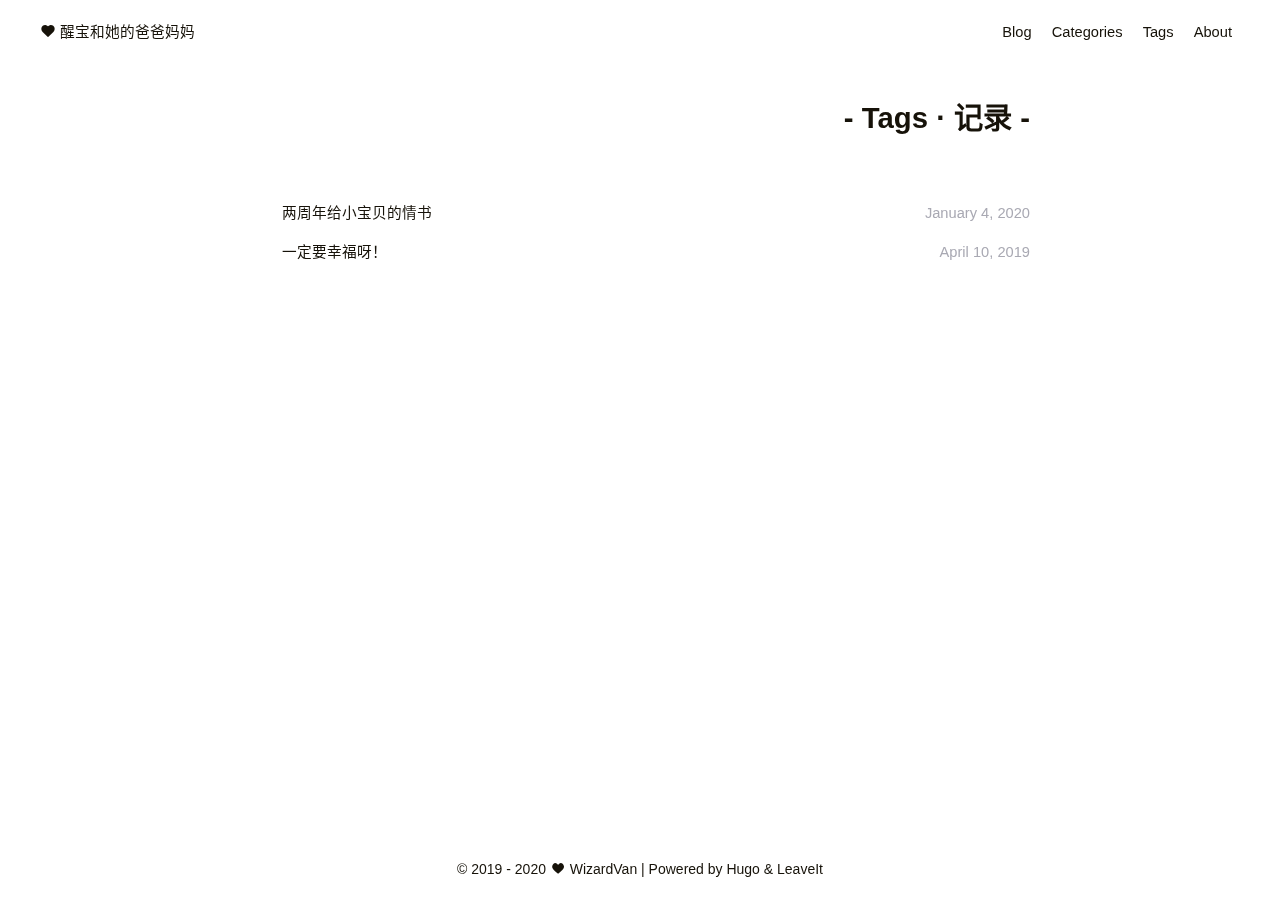
<file: tags/记录/page/1/index.html>
<!DOCTYPE html><html><head><title>https://wizardvan.github.io/tags/%E8%AE%B0%E5%BD%95/</title><link rel="canonical" href="https://wizardvan.github.io/tags/%E8%AE%B0%E5%BD%95/"/><meta name="robots" content="noindex"><meta charset="utf-8" /><meta http-equiv="refresh" content="0; url=https://wizardvan.github.io/tags/%E8%AE%B0%E5%BD%95/" /></head></html>
</file>
<file: font/iconfont.css>
@font-face {font-family: "iconfont";
  src: url('iconfont.eot?t=1540738544101'); /* IE9*/
  src: url('iconfont.eot?t=1540738544101#iefix') format('embedded-opentype'), /* IE6-IE8 */
  url('[data-uri]') format('woff'),
  url('iconfont.ttf?t=1540738544101') format('truetype'), /* chrome, firefox, opera, Safari, Android, iOS 4.2+*/
  url('iconfont.svg?t=1540738544101#iconfont') format('svg'); /* iOS 4.1- */
}

.iconfont {
  font-family:"iconfont" !important;
  font-size:16px;
  font-style:normal;
  -webkit-font-smoothing: antialiased;
  -moz-osx-font-smoothing: grayscale;
}

.icon-flickr:before { content: "\e654"; }

.icon-tag:before { content: "\e6fd"; }

.icon-linkedin:before { content: "\e698"; }

.icon-mail:before { content: "\e759"; }

.icon-search:before { content: "\e627"; }

.icon-mail01:before { content: "\e642"; }

.icon-wechat:before { content: "\e68b"; }

.icon-facebook:before { content: "\e601"; }

.icon-twitter:before { content: "\eb2a"; }

.icon-love:before { content: "\e745"; }

.icon-github:before { content: "\e712"; }

.icon-pinterest:before { content: "\e7bf"; }

.icon-up:before { content: "\e750"; }

.icon-left:before { content: "\e60a"; }

.icon-folder:before { content: "\e638"; }

.icon-close:before { content: "\e6d5"; }

.icon-dribbble:before { content: "\e696"; }

.icon-instagram:before { content: "\e6b6"; }

.icon-tumblr:before { content: "\e61f"; }

.icon-telegram:before { content: "\e731"; }

.icon-xihuan:before { content: "\e86f"; }

.icon-xihuan1:before { content: "\e870"; }

.icon-right:before { content: "\e6dd"; }

.icon-medium-circle-fill:before { content: "\e887"; }
</file>
<file: css/main.min.css>
/*!normalize.css v8.0.0 | MIT License | github.com/necolas/normalize.css*/html{line-height:1.15;-webkit-text-size-adjust:100%}html,body,main,div,span,a,li,ul,hr,h1,h2,h3,h4{padding:0;margin:0}h1{font-size:2em;margin:.67em 0}hr{box-sizing:content-box;height:0;overflow:visible}pre{font-family:monospace,monospace;font-size:1em}a{background-color:transparent}abbr[title]{border-bottom:none;text-decoration:underline;text-decoration:underline dotted}b,strong{font-weight:bolder}code,kbd,samp{font-family:monospace,monospace;font-size:1em}small{font-size:80%}sub,sup{font-size:75%;line-height:0;position:relative;vertical-align:baseline}sub{bottom:-.25em}sup{top:-.5em}img{border-style:none}button,input,optgroup,select,textarea{font-family:inherit;font-size:100%;line-height:1.15;margin:0}button,input{overflow:visible}button,select{text-transform:none}button,[type=button],[type=reset],[type=submit]{-webkit-appearance:button}button::-moz-focus-inner,[type=button]::-moz-focus-inner,[type=reset]::-moz-focus-inner,[type=submit]::-moz-focus-inner{border-style:none;padding:0}button:-moz-focusring,[type=button]:-moz-focusring,[type=reset]:-moz-focusring,[type=submit]:-moz-focusring{outline:1px dotted ButtonText}fieldset{padding:.35em .75em .625em}legend{box-sizing:border-box;color:inherit;display:table;max-width:100%;padding:0;white-space:normal}progress{vertical-align:baseline}textarea{overflow:auto}[type=checkbox],[type=radio]{box-sizing:border-box;padding:0}[type=number]::-webkit-inner-spin-button,[type=number]::-webkit-outer-spin-button{height:auto}[type=search]{-webkit-appearance:textfield;outline-offset:-2px}[type=search]::-webkit-search-decoration{-webkit-appearance:none}::-webkit-file-upload-button{-webkit-appearance:button;font:inherit}details{display:block}summary{display:list-item}template{display:none}[hidden]{display:none}@font-face{font-family:josefin sans;font-style:normal;font-weight:400;src:url(//lib.baomitu.com/fonts/josefin-sans/josefin-sans-regular.eot);src:local("Josefin Sans"),local(JosefinSans-Normal),url(//lib.baomitu.com/fonts/josefin-sans/josefin-sans-regular.eot?#iefix) format("embedded-opentype"),url(//lib.baomitu.com/fonts/josefin-sans/josefin-sans-regular.woff2) format("woff2"),url(//lib.baomitu.com/fonts/josefin-sans/josefin-sans-regular.woff) format("woff"),url(//lib.baomitu.com/fonts/josefin-sans/josefin-sans-regular.ttf) format("truetype"),url(//lib.baomitu.com/fonts/josefin-sans/josefin-sans-regular.svg#JosefinSans) format("svg")}@font-face{font-family:pt sans;font-style:normal;font-weight:400;src:url(//lib.baomitu.com/fonts/pt-sans/pt-sans-regular.eot);src:local("PT Sans"),local(PTSans-Normal),url(//lib.baomitu.com/fonts/pt-sans/pt-sans-regular.eot?#iefix) format("embedded-opentype"),url(//lib.baomitu.com/fonts/pt-sans/pt-sans-regular.woff2) format("woff2"),url(//lib.baomitu.com/fonts/pt-sans/pt-sans-regular.woff) format("woff"),url(//lib.baomitu.com/fonts/pt-sans/pt-sans-regular.ttf) format("truetype"),url(//lib.baomitu.com/fonts/pt-sans/pt-sans-regular.svg#PTSans) format("svg")}html::-webkit-scrollbar{width:8px;height:8px}html::-webkit-scrollbar-thumb{height:40px;background-color:#eee;border-radius:16px}html::-webkit-scrollbar-thumb:hover{background-color:#ddd}::selection{background:rgba(0,149,255,.1)}html{font-family:josefin sans,-apple-system,BlinkMacSystemFont,helvetica neue,pingfang sc,hiragino sans gb,STHeiti,microsoft yahei,wenquanyi micro hei,Arial,Verdana,sans-serif}body{font-size:11pt;font-weight:400;line-height:2em;background-color:#fff;color:#161209}body:before{content:"";background-repeat:no-repeat;background-position:50%;opacity:.05;position:fixed;top:0;left:0;width:100%;height:100%;z-index:-1;-webkit-filter:grayscale(100%);-moz-filter:grayscale(100%);-ms-filter:grayscale(100%);-o-filter:grayscale(100%);filter:grayscale(100%);filter:gray}body.dark-theme{background-color:#292a2d;color:#a9a9b3}a{color:#161209;text-decoration:none;transition:color .2s ease,border-color .2s ease,background .2s ease,opacity .2s ease}a:hover{color:#2d96bd;text-decoration:none;transition:color .2s ease,border-color .2s ease,background .2s ease,opacity .2s ease}.dark-theme a{color:#a9a9b3;text-decoration:none;transition:color .2s ease,border-color .2s ease,background .2s ease,opacity .2s ease}.dark-theme a:hover{color:#fff;text-decoration:none;transition:color .2s ease,border-color .2s ease,background .2s ease,opacity .2s ease}blockquote{font-size:1rem;display:block;border-width:1px 0;border-style:solid;border-color:#dcdcdc;padding:1.5em 1.2em .5em;margin:0 0 2em;position:relative}blockquote:before{content:'\201C';position:absolute;top:0;left:50%;transform:translate(-50%,-50%);background:#fff;width:3rem;height:2rem;font:6em/1.08em pt sans,sans-serif;color:#2d96bd;text-align:center}.dark-theme blockquote:before{color:#eee}blockquote:after{content:"#blockquote" attr(cite);display:block;text-align:right;font-size:.875em;color:#2d96bd}.dark-theme blockquote:after{color:#eee}.dark-theme blockquote{border-color:#4a4b50}.wrapper{display:flex;flex-direction:column;min-height:100vh;width:100%}.navbar{height:4rem;line-height:4rem;width:100%}.navbar .container{width:auto;max-width:1200px;text-align:center;margin:0 auto;display:flex;justify-content:space-between}.main{flex:1 0 auto}.container{padding-left:1em;padding-right:1em}.footer{height:4rem;width:100%;text-align:center;line-height:4rem;padding-top:2em}.notfound{font-size:2em;transform:translateY(35vh);text-align:center}.intro{transform:translateY(20vh);text-align:center}.intro .avatar{padding:10px}.intro .avatar img{width:256px;height:auto;display:inline-block;-webkit-border-radius:100%;border-radius:100%;-webkit-box-shadow:0 0 0 .3618em rgba(0,0,0,.05);box-shadow:0 0 0 .3618em rgba(0,0,0,.05);margin:0 auto;-webkit-transition:all ease .4s;-moz-transition:all ease .4s;-o-transition:all ease .4s;transition:all ease .4s;cursor:pointer}.intro .avatar img:hover{position:relative;-webkit-transform:translateY(-0.75em);-moz-transform:translateY(-0.75em);-ms-transform:translateY(-0.75em);-o-transform:translateY(-0.75em);transform:translateY(-0.75em);cursor:pointer}h2.description{font-size:1em;font-weight:400;padding:5px}.social-links a{padding:0 5px}.social-links a:hover{background-color:transparent}.social-links .iconfont{font-size:2em}.post-warp .archive-item{margin-left:2rem}.post-warp .categories-card{margin:0 auto;margin-top:3em;display:flex;align-items:center;justify-content:space-between;flex-direction:row;flex-wrap:wrap;padding:0 2.5em;line-height:1.6em}.post-warp .categories-card .card-item{font-size:14px;text-align:left;width:45%;display:flex;align-items:flex-start;margin-top:2em;min-height:16em;padding:0 2%;position:relative}.post-warp .categories-card .card-item .categories{overflow:hidden}.post-warp .archive-item-link{display:inline-block;text-decoration:none;overflow:hidden;text-overflow:ellipsis;white-space:nowrap;max-width:95%}.post-warp .archive-item-link:hover{color:#2d96bd;background-color:transparent}.dark-theme .post-warp .archive-item-link{color:#a9a9b3;text-decoration:none;transition:color .2s ease,border-color .2s ease,background .2s ease,opacity .2s ease}.dark-theme .post-warp .archive-item-link:hover{color:#fff;text-decoration:none;transition:color .2s ease,border-color .2s ease,background .2s ease,opacity .2s ease}.post-warp .archive-item-date{float:right;text-align:right;color:#a9a9b3}.dark-theme .post-warp .archive-item-date{color:#87878d}.post-warp .more-post{text-align:right}.categories h3{display:inline-block}.categories span{float:right;padding-right:1em}.post-warp{position:relative;width:100%;max-width:780px;margin:0 auto;padding-top:2rem}.post-warp .post-header h1{margin:0!important}.post-warp .post-title{font-size:2em;line-height:1.5em}.post-warp .post-meta{color:rgba(85,85,85,.52941)!important}.dark-theme .post-warp .post-meta{color:#87878d!important}.post-warp .post-meta a{color:#2d96bd}.dark-theme .post-warp .post-meta a{color:#eee}.post-warp .post-meta a:hover{color:#ef3982}.dark-theme .post-warp .post-meta a:hover{color:#fff}.post-warp .post-content{padding-top:2rem}.post-warp .post-content h2,.post-warp .post-content h3,.post-warp .post-content h4,.post-warp .post-content h5,.post-warp .post-content h6{padding-top:.8em;padding-bottom:.3em}.post-warp .post-content h2::before{content:"#";margin-right:5px;color:#2d96bd}.dark-theme .post-warp .post-content h2::before{color:#eee}.post-warp .post-content h3::before{content:"|";margin-right:5px;color:#2d96bd}.dark-theme .post-warp .post-content h3::before{color:#eee}.post-warp .post-content a{color:#2d96bd}.dark-theme .post-warp .post-content a{color:#eee}.post-warp .post-content a:hover{color:#ef3982}.dark-theme .post-warp .post-content a:hover:hover{color:#fff;font-weight:700;text-decoration:underline}.post-warp .post-content code,.post-warp .post-content pre{padding:7px;font-size:13px;font-family:Consolas,Monaco,Menlo,Consolas,monospace;word-break:break-all;word-wrap:break-word}.post-warp .post-content code:not([class]){padding:5px;background:#fff;border:1px solid #ddd;box-shadow:1px 1px 0 #fff,2px 2px 0 #ddd;margin-left:3px;margin-right:3px}.dark-theme .post-warp .post-content code:not([class]):not([class]){background:transparent;box-shadow:1px 1px 0 #87878d,2px 2px 0 #87878d}.post-warp .post-content ul{padding-left:2em}.post-warp .post-content table{max-width:100%;margin:10px 0;border-spacing:0;box-shadow:2px 2px 3px rgba(0,0,0,.125)}.post-warp .post-content table th,.post-warp .post-content table td{padding:5px 15px;border:1px double #ebe9f5}.post-warp .post-content figure{text-align:center}.post-warp .post-content figure img:hover{cursor:zoom-in}.post-warp .post-content .image-caption:not(:empty){min-width:20%;max-width:80%;display:inline-block;padding:10px;margin:0 auto;border-bottom:1px solid #d9d9d9;font-size:14px;color:#969696;line-height:1.7}.post-warp .post-content img{display:block;max-width:80%;height:auto;margin:0 auto;overflow:hidden}.post-warp .post-content img[data-action=zoom]{cursor:zoom-in}.post-warp .post-content .featured_image{width:100%!important;max-width:100%!important;height:auto!important;margin:0!important}.post-warp p{font-size:1em;margin:.5em 0}.post-warp .post-copyright{margin-top:5rem;border-top:1px solid #dcdcdc;border-bottom:1px solid #dcdcdc}.post-warp .post-copyright .copyright-item{margin:5px 0}.post-warp .post-copyright .lincese{font-weight:700}.dark-theme .post-warp .post-copyright{border-top:1px solid #4a4b50;border-bottom:1px solid #4a4b50}.post-warp .post-tags{padding:1rem 0;display:flex;justify-content:space-between}.post-warp .post-nav:before,.post-warp .post-nav:after{content:" ";display:table}.post-warp .post-nav a.prev,.post-warp .post-nav a.next{font-weight:600;font-size:16px;transition-property:transform;transition-timing-function:ease-out;transition-duration:.3s}.post-warp .post-nav a.prev{float:left}.post-warp .post-nav a.prev:hover{transform:translateX(-4px)}.post-warp .post-nav a.next{float:right}.post-warp .post-nav a.next:hover{transform:translateX(4px)}.post-warp .tag:not(:last-child) a::after{content:" / "}.post-warp .post-comment{padding:3em 0}.tag-cloud-tags{margin:10px 0}.tag-cloud-tags a{display:inline-block;position:relative;margin:5px 10px;word-wrap:break-word;transition-duration:.3s;transition-property:transform;transition-timing-function:ease-out}.tag-cloud-tags a:active,.tag-cloud-tags a:focus,.tag-cloud-tags a:hover{color:#2d96bd;transform:scale(1.1)}.dark-theme .tag-cloud-tags a:active,.dark-theme .tag-cloud-tags a:focus,.dark-theme .tag-cloud-tags a:hover{color:#fff}.tag-cloud-tags a small{color:#a9a9b3}.dark-theme .tag-cloud-tags a small{color:#fff}.post-warp .intro{transform:translateY(0);margin:2em 0 5em}.post-warp .intro .avatar img{width:96px}.post-warp .post{margin-bottom:4em;border-bottom:1px dashed #ddd}.post-warp .post .post-content{padding-top:.5em}.post-warp .post .post-footer{display:flex;justify-content:space-between;align-items:center}.post-warp .post .post-footer .post-meta a{color:rgba(85,85,85,.52941)!important}.dark-theme .post-warp .post .post-footer .post-meta a{color:#87878d!important}.post-warp .post .post-footer .post-meta a:hover{color:#a9a9b3!important}.dark-theme .post-warp .post .post-footer .post-meta a:hover{color:#87878d!important}.post-warp .post .post-footer .post-tags span a{color:rgba(85,85,85,.52941)!important}.dark-theme .post-warp .post .post-footer .post-tags span a{color:#87878d!important}.post-warp .post .post-footer .post-tags span a:hover{color:#a9a9b3!important}.dark-theme .post-warp .post .post-footer .post-tags span a:hover{color:#87878d!important}.header-logo a{padding:0}.header-logo a i{line-height:2em}.navbar .menu a{padding:0 8px}.navbar .menu .active{font-weight:900;color:#161209}.dark-theme .navbar .menu .active{color:#fff}.navbar-header a:hover,.navbar .menu a:hover{background-color:transparent}.copyright{font-size:14px}#dynamic-to-top{display:none;overflow:hidden;width:auto;z-index:90;position:fixed;bottom:2em;right:2em;top:auto;left:auto;font-family:sans-serif;font-size:1em;color:#fff;text-decoration:none;text-shadow:0 1px 0 #333;font-weight:700;padding:17px 16px;border:1px solid #dcdcdc;background:#222;outline:none}#dynamic-to-top:hover{background:#000;cursor:pointer}#dynamic-to-top:active{background:#000;outline:none}#dynamic-to-top:focus,#dynamic-to-top:hover{outline:none}#dynamic-to-top span{display:block;overflow:hidden;width:14px;height:12px;background:url([data-uri]) no-repeat 50%}.dark-theme #dynamic-to-top{border:1px solid #4a4b50}.pagination{display:flex;flex-direction:row;justify-content:center;list-style:none;white-space:nowrap;width:100%;padding-top:2em}.pagination a{-webkit-font-smoothing:antialiased;font-size:12px;color:#bfbfbf;letter-spacing:.1em;font-weight:700;padding:5px;text-decoration:none;transition:.3s}.pagination li{padding-bottom:3px;margin:0 20px;box-sizing:border-box;position:relative;display:inline}.pagination li.disabled{display:none}.pagination li:hover a{color:#000}.dark-theme .pagination li:hover a{color:#fff}.pagination li:before,.pagination li:after{position:absolute;content:"";width:0;height:3px;background:#000;transition:.3s;bottom:0}.dark-theme .pagination li:before,.dark-theme .pagination li:after{background:#fff}.pagination li:before .active,.pagination li:after .active{width:100%}.pagination li:before{left:50%}.pagination li:after{right:50%}.pagination li:hover:before,.pagination li:hover:after{width:50%}.pagination li.active a{color:#000}.dark-theme .pagination li.active a{color:#fff}.pagination li.active:before,.pagination li.active:after{width:60%}/*!Color themes for Google Code Prettify | MIT License | github.com/jmblog/color-themes-for-google-code-prettify*/.prettyprint{background:#2d2d2d;font-family:Menlo,Bitstream Vera Sans Mono,DejaVu Sans Mono,Monaco,Consolas,monospace;border:0!important}.pln{color:#ccc}ol.linenums{margin-top:0;margin-bottom:0;color:#999}li.L0,li.L1,li.L2,li.L3,li.L4,li.L5,li.L6,li.L7,li.L8,li.L9{padding-left:1em;background-color:#2d2d2d;list-style-type:decimal}@media screen{.str{color:#9c9}.kwd{color:#c9c}.com{color:#999}.typ{color:#69c}.lit{color:#f99157}.pun,.opn,.clo{color:#ccc}.tag{color:#f2777a}.atn{color:#f99157}.atv{color:#6cc}.dec{color:#f99157}.var{color:#f2777a}.fun{color:#69c}}@media only screen and (min-device-width:320px) and (max-device-width:480px){.navbar{display:none}.navbar-mobile{display:block!important;position:fixed;width:100%;z-index:100;transition:all .6s ease 0s}.navbar-mobile .container{padding:0;margin:0;height:5em;line-height:5.5em;background:#fff}.navbar-mobile .container .navbar-header{display:flex;justify-content:space-between;align-items:center;width:100%;padding-right:1em;padding-left:1em;box-sizing:border-box}.navbar-mobile .container .navbar-header .menu-toggle{cursor:pointer;line-height:5.5em}.navbar-mobile .container .navbar-header .menu-toggle span{display:block;background:#000;width:36px;height:2px;-webkit-border-radius:3px;-moz-border-radius:3px;border-radius:3px;-webkit-transition:.25s margin .25s,.25s transform;-moz-transition:.25s margin .25s,.25s transform;transition:.25s margin .25s,.25s transform}.dark-theme .navbar-mobile .container .navbar-header .menu-toggle span{background:#a9a9b3}.navbar-mobile .container .navbar-header .menu-toggle span:nth-child(1){margin-bottom:8px}.navbar-mobile .container .navbar-header .menu-toggle span:nth-child(3){margin-top:8px}.navbar-mobile .container .navbar-header .menu-toggle.active span{-webkit-transition:.25s margin,.25s transform .25s;-moz-transition:.25s margin,.25s transform .25s;transition:.25s margin,.25s transform .25s}.navbar-mobile .container .navbar-header .menu-toggle.active span:nth-child(1){-moz-transform:rotate(45deg) translate(4px,6px);-ms-transform:rotate(45deg) translate(4px,6px);-webkit-transform:rotate(45deg) translate(4px,6px);transform:rotate(45deg) translate(4px,6px)}.navbar-mobile .container .navbar-header .menu-toggle.active span:nth-child(2){opacity:0}.navbar-mobile .container .navbar-header .menu-toggle.active span:nth-child(3){-moz-transform:rotate(-45deg) translate(8px,-10px);-ms-transform:rotate(-45deg) translate(8px,-10px);-webkit-transform:rotate(-45deg) translate(8px,-10px);transform:rotate(-45deg) translate(8px,-10px)}.navbar-mobile .container .menu{text-align:center;background:#fff;border-top:2px solid #000;padding-top:1em;padding-bottom:1em;display:none;box-shadow:0 2px 4px rgba(0,0,0,.1),0 4px 8px rgba(0,0,0,.1)}.navbar-mobile .container .menu a{display:block;line-height:2.5em}.navbar-mobile .container .menu.active{display:block}.dark-theme .navbar-mobile .container .menu{background:#292a2d;border-top:2px solid #87878d}.dark-theme .navbar-mobile .container{background:#292a2d!important}#dynamic-to-top{display:none!important}.footer{height:3rem;width:100%;text-align:center;line-height:1.5rem;padding-top:2em}.post-warp{padding-top:6em}.post-warp .archive-item-date{display:none}.post-warp .categories-card .card-item{width:95%}}@media only screen and (min-width:1224px){.navbar-mobile{display:none}}@media only screen and (min-width:1824px){}
</file>
